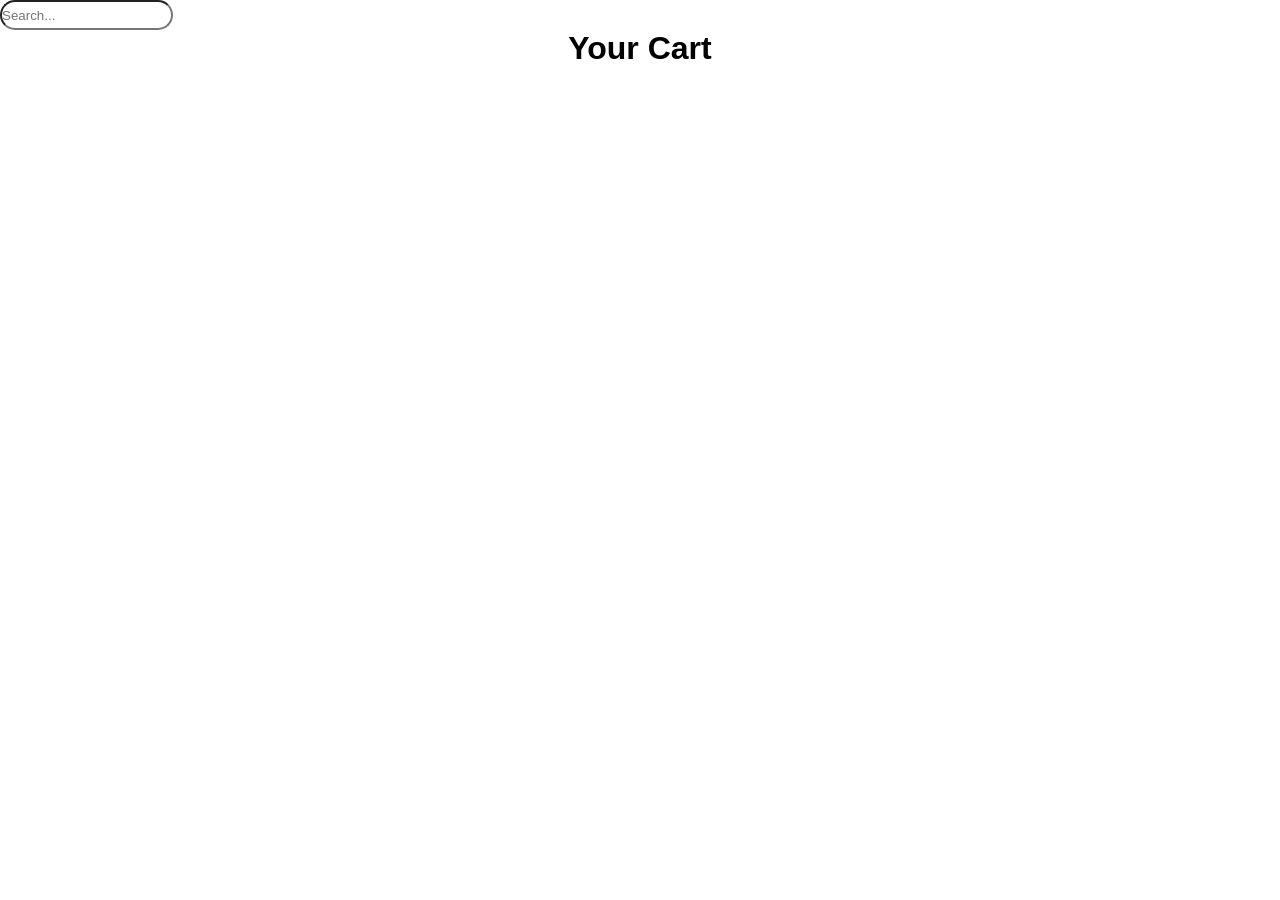
<file: cart.html>
<!DOCTYPE html>
<html lang="en">
<head>
    <meta charset="UTF-8">
    <meta name="viewport" content="width=device-width, initial-scale=1.0">
    <title>Document</title>
    <link rel="stylesheet" href="style.css">
</head>
<body>
    <div class="searchs" id="searchs">
      <input style="border-radius: 30px; height: 30px;" id="input" type="text" placeholder="Search..." >
    </div>
    <div class="cart" id="cart"></div>
    <h1 style="justify-content: center; display: flex;">Your Cart</h1>
</body>
</html>
</file>
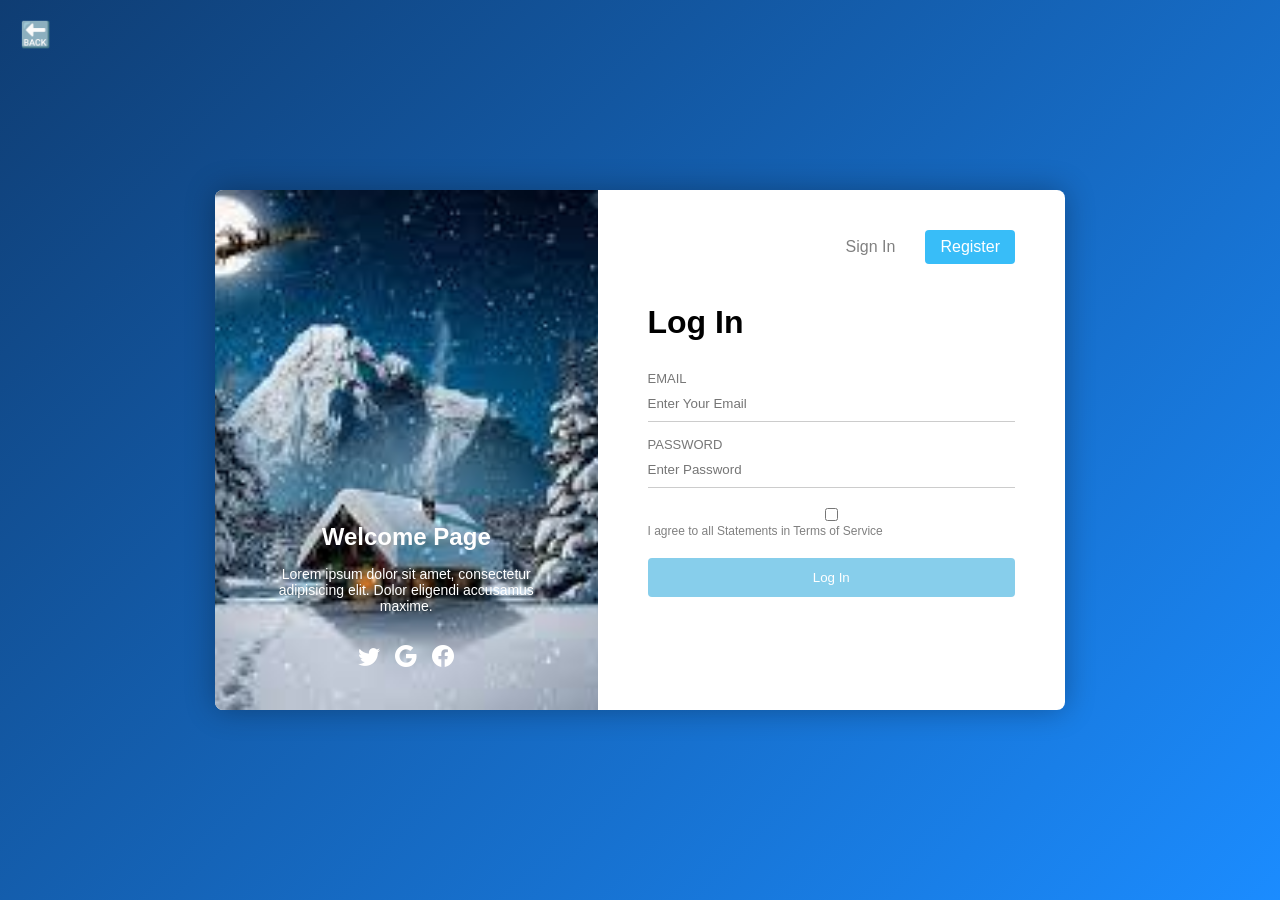
<file: login.html>
<!DOCTYPE html>
<html lang="en">
<head>
    <meta charset="UTF-8">
    <meta name="viewport" content="width=device-width, initial-scale=1.0">
    <title>Document</title>
    <link rel="stylesheet" href="style.css">
</head>
<body>
   <!-- <a href="index.html">🔙</a>
    <h1 style="justify-content: center ; display: flex;">LOG IN</h1>
   <div style="display: flex;flex-direction: column;align-items: center; justify-content: center;">
        <label for="">Name:</label>
        <input type="text">
        <label for="">Password:</label>
        <input  type="password">
       
        <a href="index.html"><button>Log in</button></a>
    </div> -->
    
    <!DOCTYPE html>
<html lang="en">
<head>
<meta charset="UTF-8">
<meta name="viewport" content="width=device-width, initial-scale=1.0">
<title>Log In</title>

<link rel="stylesheet" href="https://cdn.jsdelivr.net/npm/bootstrap-icons@1.13.1/font/bootstrap-icons.min.css">

<style>
*{
    margin:0;
    padding:0;
    box-sizing:border-box;
    font-family:Arial, sans-serif;
}

body{
    min-height:100vh;
    display:flex;
    justify-content:center;
    align-items:center;
    background:linear-gradient(135deg,#0f3d73,#1b8cff);
}

.container{
    width:850px;
    height:520px;
    display:flex;
    background:#fff;
    border-radius:8px;
    overflow:hidden;
    box-shadow:0 0 30px rgba(0,0,0,.3);
}

.left{
    width:45%;
    background:url("[data-uri]") center/cover;
    position:relative;
    color:white;
    display:flex;
    flex-direction:column;
    justify-content:flex-end;
    align-items:center;
    text-align:center;
    padding:40px;
}



.left h2,
.left p,
.social{
    position:relative;
    z-index:1;
}

.left h2{
    margin-bottom:15px;
}

.left p{
    font-size:14px;
    margin-bottom:30px;
}

.social{
    display:flex;
    gap:15px;
    font-size:22px;
}

.right{
    width:55%;
    padding:40px 50px;
}

.top{
    display:flex;
    justify-content:flex-end;
    gap:15px;
    margin-bottom:40px;
}

.top a{
    text-decoration:none;
    color:gray;
    padding:8px 15px;
}

.active{
    background:#38bdf8;
    color:white !important;
    border-radius:4px;
}

h1{
    margin-bottom:30px;
}

label{
    display:block;
    margin-top:15px;    
    color:#777;
    font-size:13px;
}

input{
    width:100%;
    border:none;
    border-bottom:1px solid #ccc;
    padding:10px 0;
    outline:none;
}

.check{
    margin:20px 0;
    font-size:12px;
    color:gray;
}

button{
    width:100%;
    padding:12px;
    border:none;
    border-radius:4px;
    background:skyblue;
    color:white;
    cursor:pointer;
}

.back{
    position:absolute;
      top:20px;
    left:20px;
    font-size:25px;
    text-decoration:none;
}
</style>
</head>
<body>

<a href="index.html" class="back">🔙</a>

<div class="container">

    <div class="left">
        <h2>Welcome Page</h2>

        <p>
            Lorem ipsum dolor sit amet, consectetur adipisicing elit.
            Dolor eligendi accusamus maxime.
        </p>

        <div class="social">
            <i class="bi bi-twitter"></i>
            <i class="bi bi-google"></i>
            <i class="bi bi-facebook"></i>
        </div>
    </div>

    <div class="right">

        <div class="top">
            <a href="#">Sign In</a>
            <a href="#" class="active">Register</a>
        </div>

        <h1>Log In</h1>

        

        <label>EMAIL</label>
        <input type="email" placeholder="Enter Your Email">

        <label>PASSWORD</label>
        <input type="password" placeholder="Enter Password">

        <div class="check">
            <input type="checkbox">
            I agree to all Statements in Terms of Service
        </div>

        <a href="index.html">
            <button>Log In</button>
        </a>

    </div>

</div>

</body>
</html>
</body>
</html>
</file>
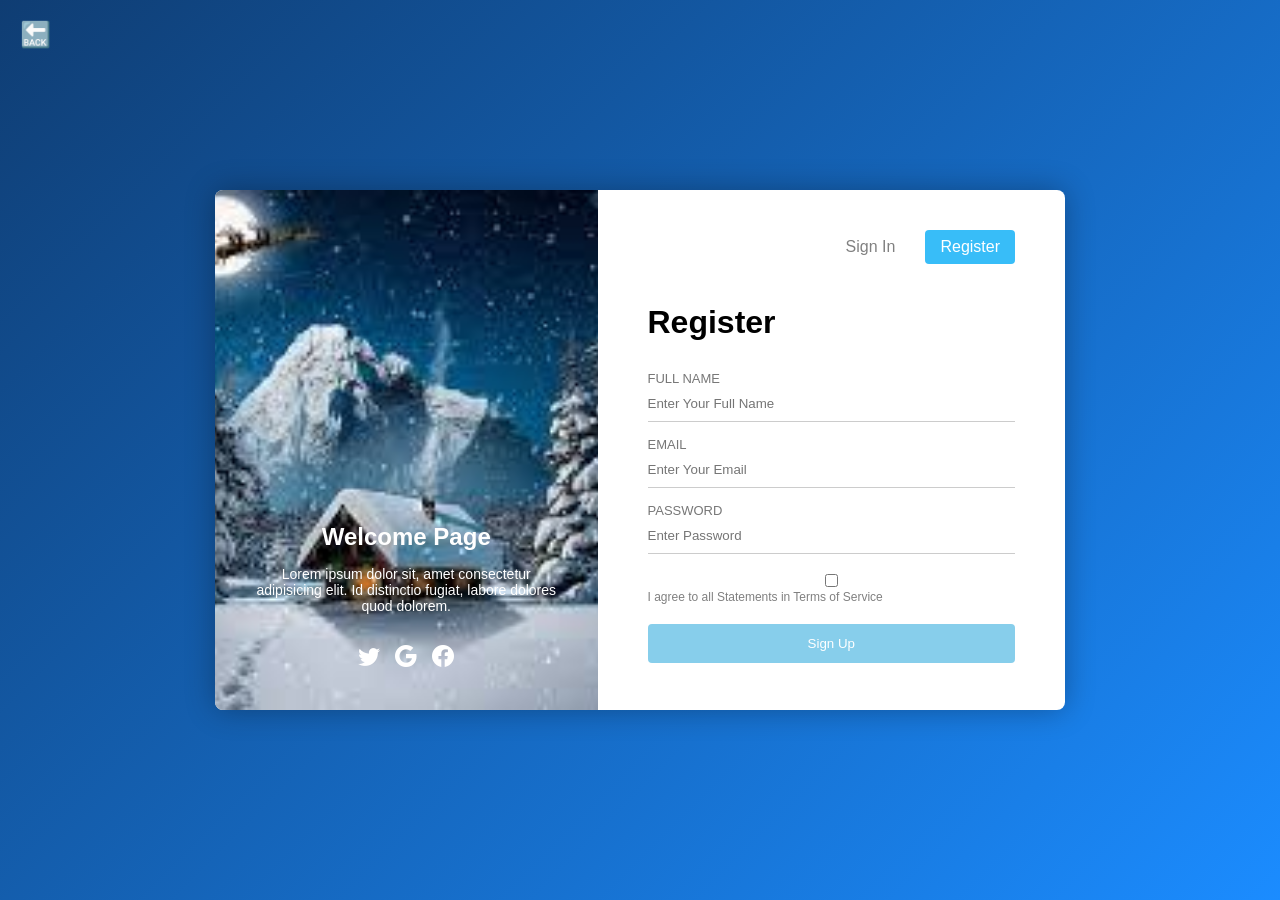
<file: register.html>
<!DOCTYPE html>
<html lang="en">
<head>
<meta charset="UTF-8">
<meta name="viewport" content="width=device-width, initial-scale=1.0">
<title>Register</title>

<link rel="stylesheet" href="https://cdn.jsdelivr.net/npm/bootstrap-icons@1.13.1/font/bootstrap-icons.min.css">

<style>
*{
    margin:0;
    padding:0;
    box-sizing:border-box;
    font-family:Arial, sans-serif;
}

body{
    min-height:100vh;
    display:flex;    
    justify-content:center;
    align-items:center;
    background:linear-gradient(135deg,#0f3d73,#1b8cff);
}

.container{
    width:850px;
    height:520px;
    display:flex;
    background:#fff;
    border-radius:8px;
    overflow:hidden;
    box-shadow:0 0 30px rgba(0,0,0,.3);
}

.left{
    width:45%;
    background:url("[data-uri]") center/cover;
    position:relative;
    color:white;
    display:flex;
    flex-direction:column;
    justify-content:flex-end;
    align-items:center;
    text-align:center;
    padding:40px;
}



.left h2,
.left p,
.social{
    position:relative;
    z-index:1;
}

.left h2{
    margin-bottom:15px;
}

.left p{
    font-size:14px;
    margin-bottom:30px;
}

.social{
    display:flex;
    gap:15px;
    font-size:22px;
}

.right{
    width:55%;
    padding:40px 50px;
}

.top{
    display:flex;
    justify-content:flex-end;
    gap:15px;
    margin-bottom:40px;
}

.top a{
    text-decoration:none;
    color:gray;
    padding:8px 15px;
}

.active{
    background:#38bdf8;
    color:white !important;
    border-radius:4px;
}

h1{
    margin-bottom:30px;
}

label{
    display:block;
    margin-top:15px;    
    color:#777;
    font-size:13px;
}

input{
    width:100%;
    border:none;
    border-bottom:1px solid #ccc;
    padding:10px 0;
    outline:none;
}

.check{
    margin:20px 0;
    font-size:12px;
    color:gray;
}

button{
    width:100%;
    padding:12px;
    border:none;
    border-radius:4px;
    background:skyblue;
    color:white;
    cursor:pointer;
}

.back{
    position:absolute;
      top:20px;
    left:20px;
    font-size:25px;
    text-decoration:none;
}
</style>
</head>
<body>

<a href="index.html" class="back">🔙</a>

<div class="container">

    <div class="left">
        <h2>Welcome Page</h2>

        <p>
            Lorem ipsum dolor sit, amet consectetur adipisicing elit. Id distinctio fugiat, labore dolores quod dolorem.
        </p>

        <div class="social">
            <i class="bi bi-twitter"></i>
            <i class="bi bi-google"></i>
            <i class="bi bi-facebook"></i>
        </div>
    </div>

    <div class="right">

        <div class="top">
            <a href="#">Sign In</a>
            <a href="index.html" class="active">Register</a>
        </div>

        <h1>Register</h1>

        <label>FULL NAME</label>
        <input type="text" placeholder="Enter Your Full Name">

        <label>EMAIL</label>
        <input type="email" placeholder="Enter Your Email">

        <label>PASSWORD</label>
        <input type="password" placeholder="Enter Password">

        <div class="check">
            <input type="checkbox">
            I agree to all Statements in Terms of Service
        </div>

        <a href="index.html">
            <button>Sign Up</button>
        </a>

    </div>

</div>

</body>
</html>
</file>
<file: style.css>
* { 
  margin: 0; 
  padding: 0; 
  box-sizing: border-box; 
  font-family: Arial, sans-serif; 
} 

body { 
 background: white;
} 

.register{
 background: linear-gradient(to right red, yellow)
}
.navbar { 
  display: flex; 
  align-items: center; 
  justify-content: space-between; 
  padding: 15px 30px; 
  background: black; 
} 

.logo { 
  color: white; 
  font-size: 24px; 
  font-weight: bold; 
} 

.search { 
  width: 100%; 
  display: flex; 
  justify-content: center; 
} 

.search input { 
  width: 300px; 
  padding: 10px 15px; 
  border: none; 
  border-radius: 25px; 
} 

.right-buttons{
  display: flex;
  align-items: center;
  gap: 15px;
}

.cart { 
  background-color: rgba(255,255,255,0); 
  border: none;
  color: white;
  font-size: 28фpx; 
  cursor: pointer; 
} 

.sidebar{
    width: 300px;
    height: 100vh;
    background: white;
    padding: 15px;
    background-color: white;
    position: fixed;
    left: 0;
    top: 90px;
}

.content { 
  cursor: pointer; 
  padding: 2px 2px; 
  border-radius: 5px; 
}

.content button{
  background-color: rgba(255,255,255,0);
  border: none;
  color: black;
  cursor: pointer;
  transition: 0.3s;
}

.content button:hover { 
  color: red !important;
}
.right-buttons{
  display: flex;
  align-items: center;
  gap: 10px;
}

.banner{
    width:100%;
}

.main{
    display:flex;
    align-items:flex-start;
}

.categories{
    width:340px;
    background:white;
}

.banner{
    flex:1;
}

.banner img{
    width:100%;
    height:200px;
    object-fit:cover;
    display:block;
}
</file>
